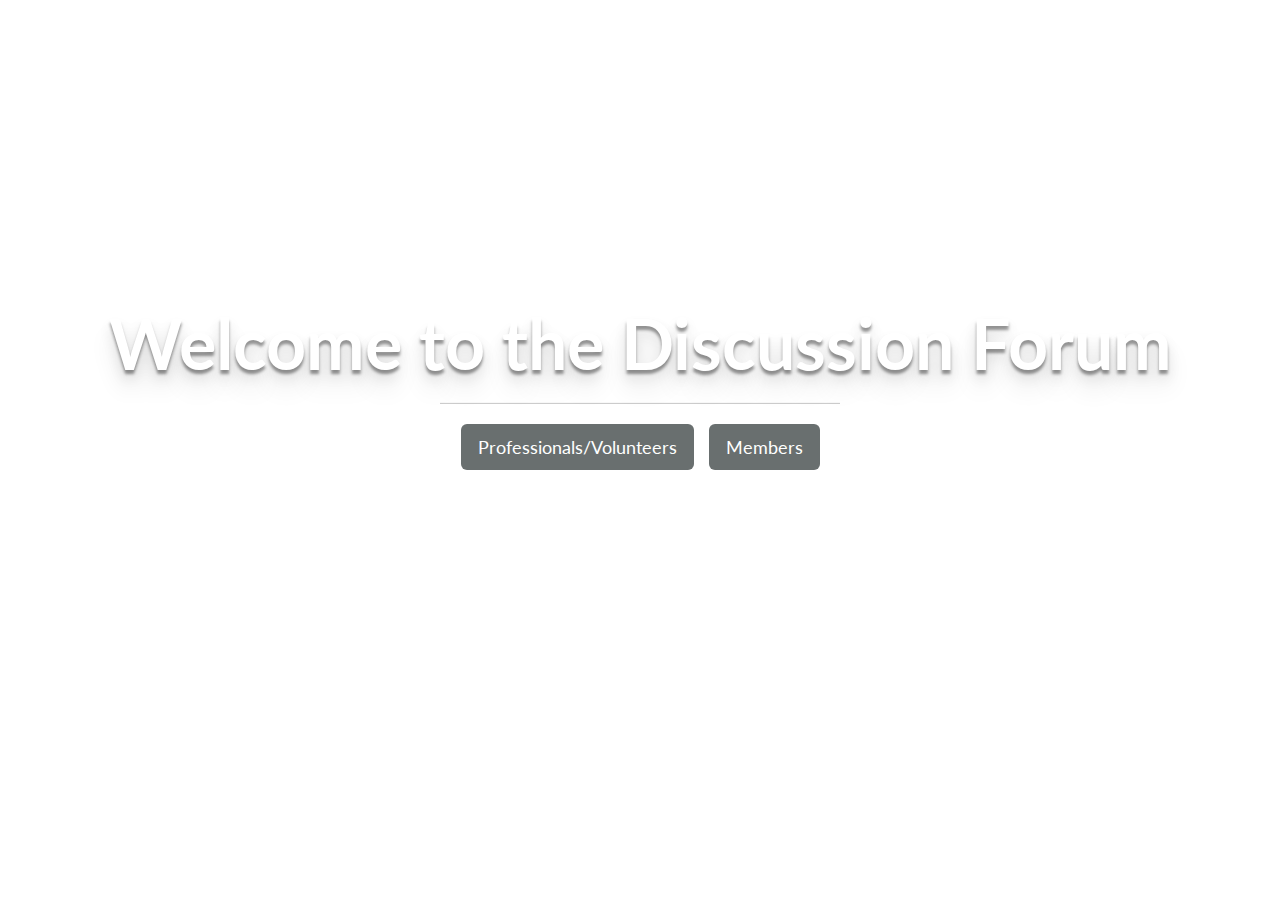
<file: frontpage.html>
<!DOCTYPE html>
<html>
<head>
	<title>Discussion Forum</title>
  <link rel="stylesheet" type="text/css" href="https://maxcdn.bootstrapcdn.com/bootstrap/3.3.7/css/bootstrap.min.css">
  <link href="https://fonts.googleapis.com/css?family=Lato:400,700" rel="stylesheet">
	
	<link rel="stylesheet" type="text/css" href="frontpage.css">
</head>
<body>
  <!-- Space For Navbar? -->
  <div class="container">
		<div class="row">
			<div class="col-lg-12">
				<div id="content">
					<h1>Welcome to the Discussion Forum</h1>
					<hr>
					<!-- <button class="btn btn-default btn-lg"> Staff</button>
          <button class="btn btn-default btn-lg"> Members</button> -->
          <button type="button" class="btn btn-secondary btn-lg"> Professionals/Volunteers </button>&emsp;
					<button type="button" class="btn btn-secondary btn-lg">Members</button>
				</div>
			</div>
		</div>
	</div>

  <script src="https://code.jquery.com/jquery-3.2.1.min.js" integrity="sha256-hwg4gsxgFZhOsEEamdOYGBf13FyQuiTwlAQgxVSNgt4=" crossorigin="anonymous"></script>
	<script type="text/javascript" src="https://maxcdn.bootstrapcdn.com/bootstrap/3.3.7/js/bootstrap.min.js"></script>
</body>
</html>
</file>
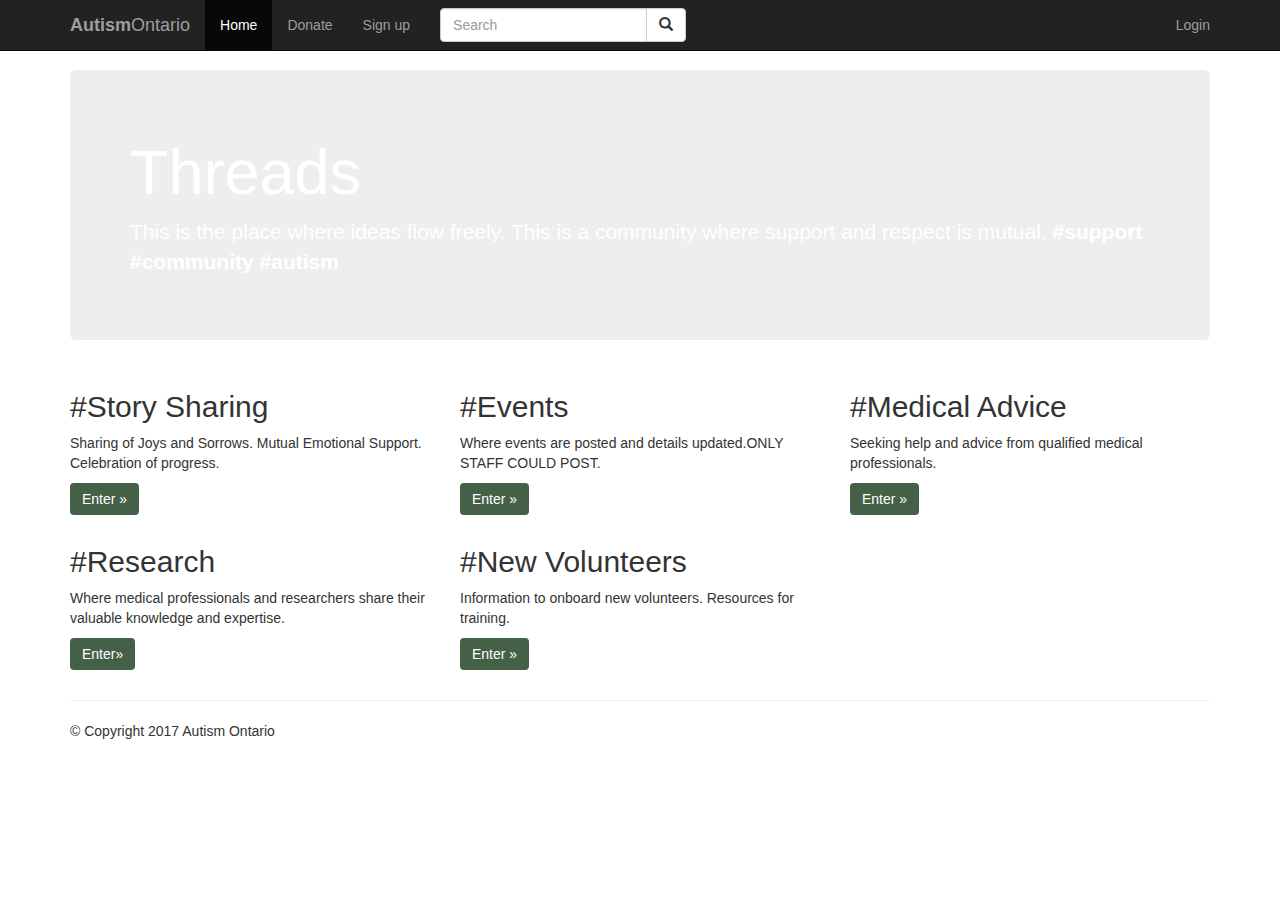
<file: DiscussionBoard/discussion-public.html>
<!DOCTYPE html>
<html lang="en">
<head>
    <meta charset="utf-8">
    <meta http-equiv="X-UA-Compatible" content="IE=edge">
    <meta name="viewport" content="width=device-width, initial-scale=1">
    <title>Threads</title>
    <link rel="stylesheet" href="https://maxcdn.bootstrapcdn.com/bootstrap/3.3.7/css/bootstrap.min.css">
    <link rel="stylesheet" href="dicussion.css">
    <script src="https://ajax.googleapis.com/ajax/libs/jquery/1.12.4/jquery.min.js"></script>
    <script src="https://maxcdn.bootstrapcdn.com/bootstrap/3.3.7/js/bootstrap.min.js"></script>
    <style type="text/css">
        body{
            padding-top: 70px;
        }
    </style>
</head>
<body>
<nav id="myNavbar" class="navbar navbar-default navbar-inverse navbar-fixed-top" role="navigation">
    <!-- Brand and toggle get grouped for better mobile display -->
    <div class="container">
        <div class="navbar-header">
            <button type="button" class="navbar-toggle" data-toggle="collapse" data-target="#navbarCollapse">
                <span class="sr-only"><b>Autism</b>Ontario</span>
                <span class="icon-bar"></span>
                <span class="icon-bar"></span>
                <span class="icon-bar"></span>
            </button>
            <a class="navbar-brand" href="#"><b>Autism</b>Ontario</a>
        </div>
        <!-- Collect the nav links, forms, and other content for toggling -->
        <div class="collapse navbar-collapse" id="navbarCollapse">
            <ul class="nav navbar-nav">
                <li class="active"><a href="discussion.html" target="_blank">Home</a></li>
                <li><a href="https://www.tutorialrepublic.com/about-us.php" target="_blank">Donate</a></li>
                <li><a href="https://www.tutorialrepublic.com/contact-us.php" target="_blank">Sign up</a></li>
            </ul>
            <form class="navbar-form navbar-left">
                <div class="input-group">
                    <input type="text" class="form-control" placeholder="Search">
                    <span class="input-group-btn">
                        <button type="button" class="btn btn-default"><span class="glyphicon glyphicon-search"></span></button>
                    </span>
                </div>
            </form>
            <ul class="nav navbar-nav navbar-right">
                <li><a href="index.html">Login</a></li>
            </ul>
        </div>
    </div>
</nav>
<div class="container">
    <div class="jumbotron">
        <h1>Threads</h1>
        <p>This is the place where ideas flow freely. This is a community where support and respect is mutual.
            <b>#support #community #autism</b></p>
    </div>
    <div class="row">
        <div class="col-xs-4">
            <h2>#Story Sharing</h2>
            <p>Sharing of Joys and Sorrows. Mutual Emotional Support. Celebration of progress. </p>
            <p><a href="forum.html" target="_blank" class="btn btn-success">Enter &raquo;</a></p>
        </div>
        <div class="col-xs-4">
            <h2>#Events</h2>
            <p>Where events are posted and details updated.ONLY STAFF COULD POST.</p>
            <p><a href="forum.html" class="btn btn-success">Enter &raquo;</a></p>
        </div>
        <div class="col-xs-4">
            <h2>#Medical Advice</h2>
            <p>Seeking help and advice from qualified medical professionals. </p>
            <p><a href="forum.html" class="btn btn-success">Enter &raquo;</a></p>
        </div>
        <div class="col-xs-4">
            <h2>#Research</h2>
            <p>Where medical professionals and researchers share their valuable knowledge and expertise.</p>
            <p><a href="forum.html" class="btn btn-success">Enter&raquo;</a></p>
        </div>
        <div class="col-xs-4">
            <h2>#New Volunteers</h2>
            <p>Information to onboard new volunteers. Resources for training. </p>
            <p><a href="forum.html" class="btn btn-success">Enter &raquo;</a></p>
        </div>
    </div>
    <hr>
    <div class="row">
        <div class="col-xs-12">
            <footer>
                <p>&copy; Copyright 2017 Autism Ontario</p>
            </footer>
        </div>
    </div>
</div>
</body>
</html>
</file>
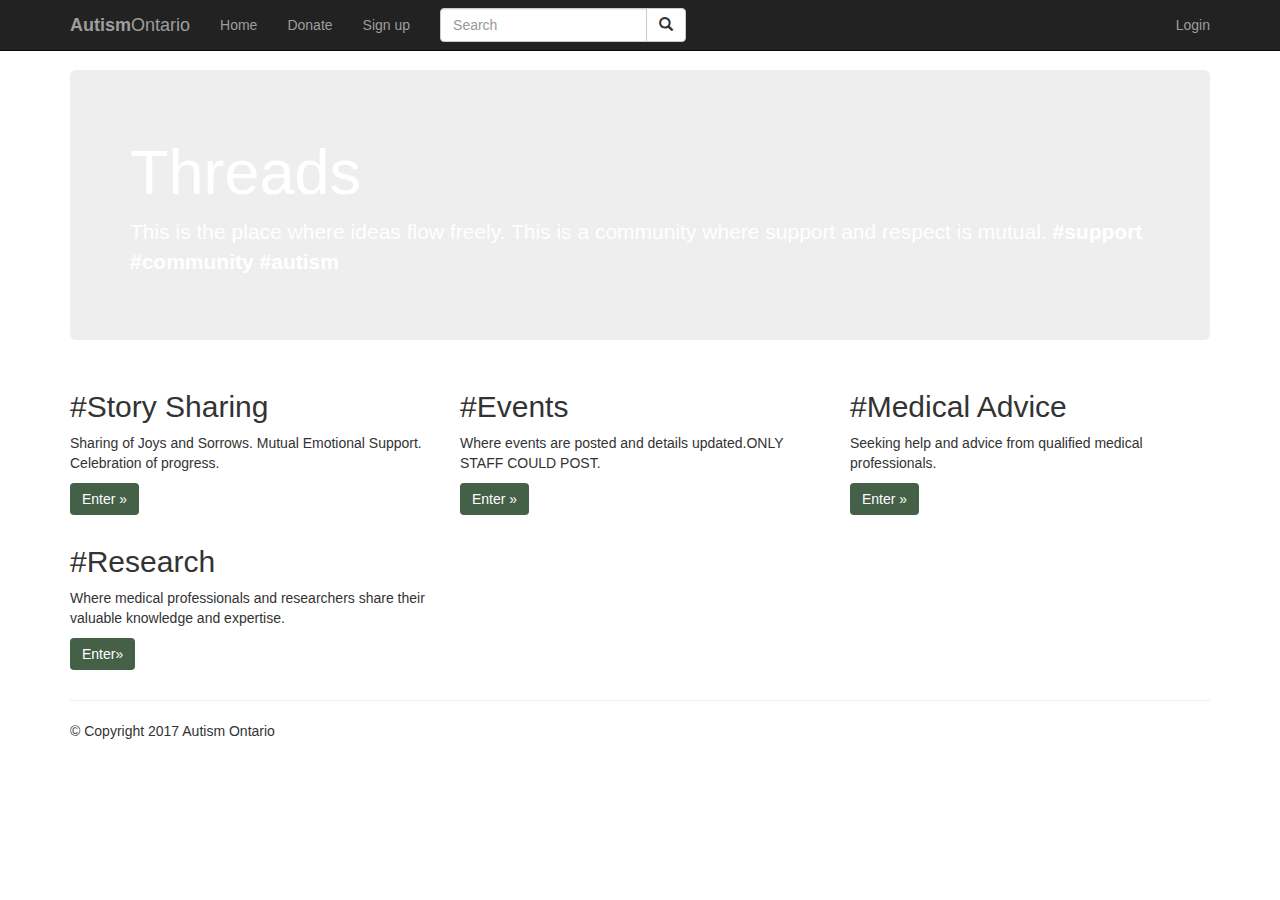
<file: Final Commit/discussion-public.html>
<!DOCTYPE html>
<html lang="en">
<head>
    <meta charset="utf-8">
    <meta http-equiv="X-UA-Compatible" content="IE=edge">
    <meta name="viewport" content="width=device-width, initial-scale=1">
    <title>Threads</title>
    <link rel="stylesheet" href="https://maxcdn.bootstrapcdn.com/bootstrap/3.3.7/css/bootstrap.min.css">
    <link rel="stylesheet" href="css/dicussion.css">
    <script src="https://ajax.googleapis.com/ajax/libs/jquery/1.12.4/jquery.min.js"></script>
    <script src="https://maxcdn.bootstrapcdn.com/bootstrap/3.3.7/js/bootstrap.min.js"></script>
    <style type="text/css">
        body{
            padding-top: 70px;
        }
    </style>
</head>
<body>
<nav id="myNavbar" class="navbar navbar-default navbar-inverse navbar-fixed-top" role="navigation">
    <!-- Brand and toggle get grouped for better mobile display -->
    <div class="container">
        <div class="navbar-header">
            <button type="button" class="navbar-toggle" data-toggle="collapse" data-target="#navbarCollapse">
                <span class="sr-only"><b>Autism</b>Ontario</span>
                <span class="icon-bar"></span>
                <span class="icon-bar"></span>
                <span class="icon-bar"></span>
            </button>
            <a class="navbar-brand" href="http://www.autismontario.com/""><b>Autism</b>Ontario</a>
        </div>
        <!-- Collect the nav links, forms, and other content for toggling -->
        <div class="collapse navbar-collapse" id="navbarCollapse">
            <ul class="nav navbar-nav">
                <li><a href="discussion-public.html">Home</a></li>
                <li><a href="https://donate.autismontario.com/donate" target="_blank">Donate</a></li>
                <li><a href="index.html">Sign up</a></li>
            </ul>
            <form class="navbar-form navbar-left">
                <div class="input-group">
                    <input type="text" class="form-control" placeholder="Search">
                    <span class="input-group-btn">
                        <button type="button" class="btn btn-default"><span class="glyphicon glyphicon-search"></span></button>
                    </span>
                </div>
            </form>
            <ul class="nav navbar-nav navbar-right">
                <li><a href="index.html">Login</a></li>
            </ul>
        </div>
    </div>
</nav>
<div class="container">
    <div class="jumbotron">
        <h1>Threads</h1>
        <p>This is the place where ideas flow freely. This is a community where support and respect is mutual.
            <b>#support #community #autism</b></p>
    </div>
    <div class="row">
        <div class="col-xs-4">
            <h2>#Story Sharing</h2>
            <p>Sharing of Joys and Sorrows. Mutual Emotional Support. Celebration of progress. </p>
            <p><a href="forum.html" class="btn btn-success">Enter &raquo;</a></p>
        </div>
        <div class="col-xs-4">
            <h2>#Events</h2>
            <p>Where events are posted and details updated.ONLY STAFF COULD POST.</p>
            <p><a href="forum.html" class="btn btn-success">Enter &raquo;</a></p>
        </div>
        <div class="col-xs-4">
            <h2>#Medical Advice</h2>
            <p>Seeking help and advice from qualified medical professionals. </p>
            <p><a href="forum.html" class="btn btn-success">Enter &raquo;</a></p>
        </div>
        <div class="col-xs-4">
            <h2>#Research</h2>
            <p>Where medical professionals and researchers share their valuable knowledge and expertise.</p>
            <p><a href="forum.html" class="btn btn-success">Enter&raquo;</a></p>
        </div>
    </div>
    <hr>
    <div class="row">
        <div class="col-xs-12">
            <footer>
                <p>&copy; Copyright 2017 Autism Ontario</p>
            </footer>
        </div>
    </div>
</div>
</body>
</html>
</file>
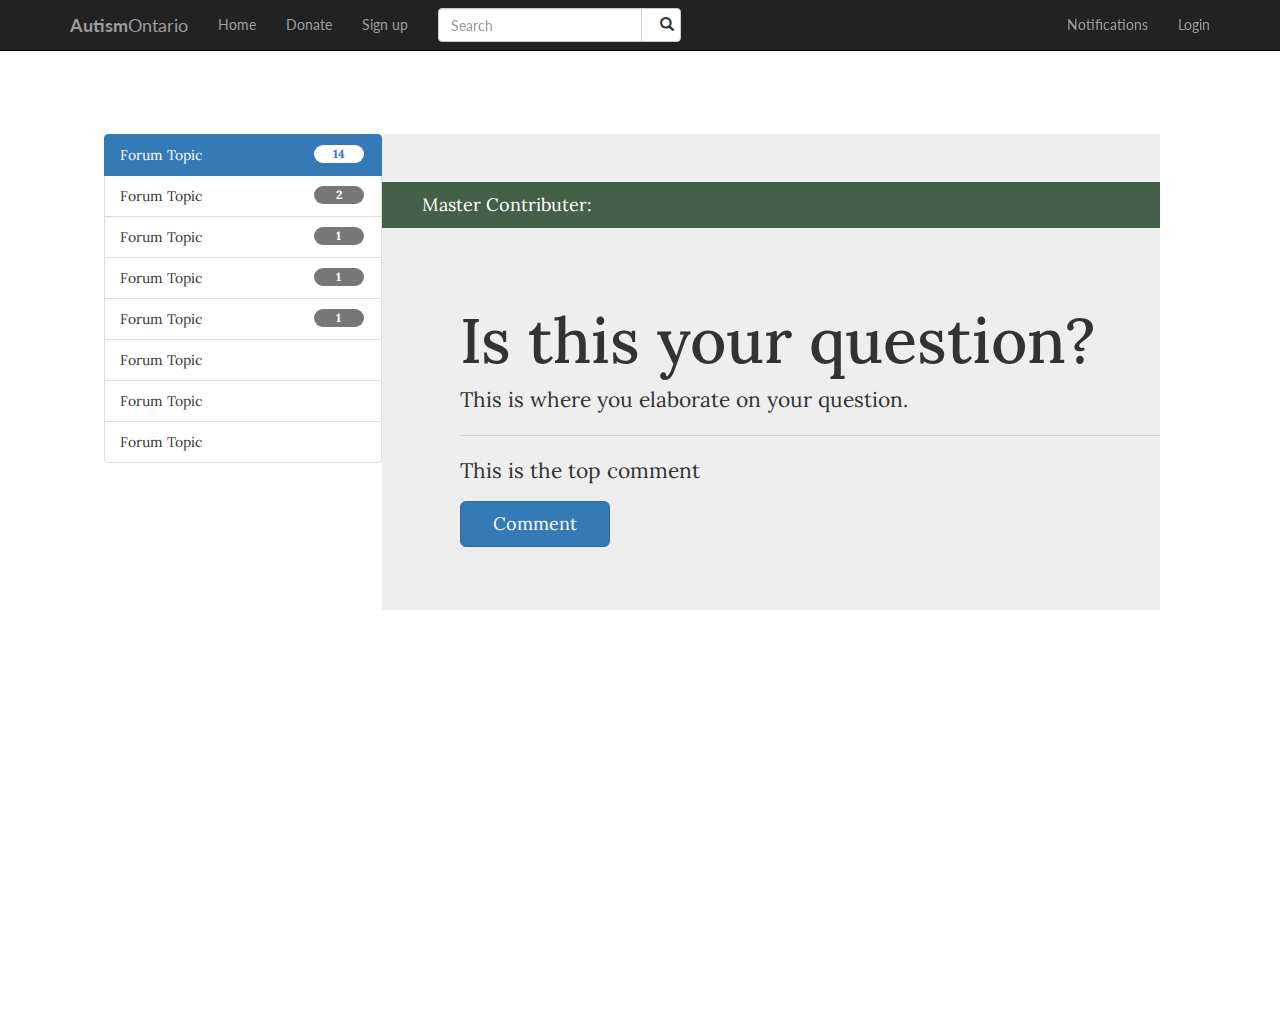
<file: Final Commit/forum.html>
<!DOCTYPE html>
<html>
<head>
  <title>Forum</title>
  <link rel="stylesheet" type="text/css" href="https://maxcdn.bootstrapcdn.com/bootstrap/3.3.7/css/bootstrap.min.css">
  <link href="https://fonts.googleapis.com/css?family=Lato:400,700" rel="stylesheet">
  <link href="https://fonts.googleapis.com/css?family=Lora:400,700" rel="stylesheet">
  <link rel="stylesheet" type="text/css" href="css/forum.css">

</head>
<body>
<nav id="myNavbar" class="navbar navbar-default navbar-inverse navbar-fixed-top" role="navigation">
  <!-- Brand and toggle get grouped for better mobile display -->
  <div class="container">
    <div class="navbar-header">
      <button type="button" class="navbar-toggle" data-toggle="collapse" data-target="#navbarCollapse">
        <span class="sr-only"><b>Autism</b>Ontario</span>
        <span class="icon-bar"></span>
        <span class="icon-bar"></span>
        <span class="icon-bar"></span>
      </button>
      <a class="navbar-brand" href=http://www.autismontario.com/""><b>Autism</b>Ontario</a>
    </div>
    <!-- Collect the nav links, forms, and other content for toggling -->
    <div class="collapse navbar-collapse" id="navbarCollapse">
      <ul class="nav navbar-nav">
		  <li><a href="discussion-public.html">Home</a></li>
		  <li><a href="https://donate.autismontario.com/donate" target="_blank">Donate</a></li>
		  <li><a href="index.html">Sign up</a></li>
      </ul>
                 <form class="navbar-form navbar-left">
              <div class="input-group">
                    <input type="text" class="form-control" placeholder="Search">
                    <span class="input-group-btn">
                        <button type="button" class="btn btn-default"><span class="glyphicon glyphicon-search"></span></button>
                    </span>
                </div>
            </form>
            <ul class="nav navbar-nav navbar-right">
                <li class="dropdown">
                   <a class="dropdown-toggle" data-toggle="dropdown" href="#">Notifications</a>
                   <ul class="dropdown-menu">
                    <li><a href="#">Abandoned Thread</a></li>
                    <li><a href="#">Hostile Language</a></li>
                    <li><a href="#">Update On Global</a></li>
                   </ul>
                </li>

                <li><a href="#">Login</a></li>

            </ul>
    </div>
  </div>
</nav>
<ul id="top">
  <li class="parent list">
    <div id="topics">

      <ul class="list-group">
        <li class="list-group-item d-flex justify-content-between align-items-center active">
          Forum Topic 
          <span class="badge badge-primary badge-pill">14</span>
          </li>
          <li class="list-group-item d-flex justify-content-between align-items-center">
          Forum Topic 
          <span class="badge badge-primary badge-pill">2</span>
          </li>
          <li class="list-group-item d-flex justify-content-between align-items-center">
          Forum Topic 
          <span class="badge badge-primary badge-pill">1</span>
          </li>
          <li class="list-group-item d-flex justify-content-between align-items-center">
          Forum Topic 
          <span class="badge badge-primary badge-pill">1</span>
          </li>
          <li class="list-group-item d-flex justify-content-between align-items-center">
          Forum Topic 
          <span class="badge badge-primary badge-pill">1</span>
          </li>
          <li class="list-group-item d-flex justify-content-between align-items-center">
          Forum Topic 
          </li>
          <li class="list-group-item d-flex justify-content-between align-items-center">
          Forum Topic 
          </li>
          <li class="list-group-item d-flex justify-content-between align-items-center">
          Forum Topic 
          </li>
      </ul>
    </div>
  </li> 
  <li class="parent tron">
  <div class="jumbotron">
    <div class="master">
   <a class="btn btn-secondary btn-lg" id="mcont" href="#" role="button">Master Contributer:</a>
    </div>
      <h1 class="display-3 annoying">Is this your question?</h1>
      <p class="lead annoying">This is where you elaborate on your question.</p>
      <hr class="my-4 annoying">
    <p class="annoying">This is the top comment</p>
      <p class="lead">
      <a class="btn btn-primary btn-lg" id="meh" href="#" role="button">Comment</a>
      </p>
    </div>
    </li>
</ul>

  
<script src="https://ajax.googleapis.com/ajax/libs/jquery/1.12.4/jquery.min.js"></script>
<script src="https://maxcdn.bootstrapcdn.com/bootstrap/3.3.7/js/bootstrap.min.js"></script>
</body>
</html>
</file>
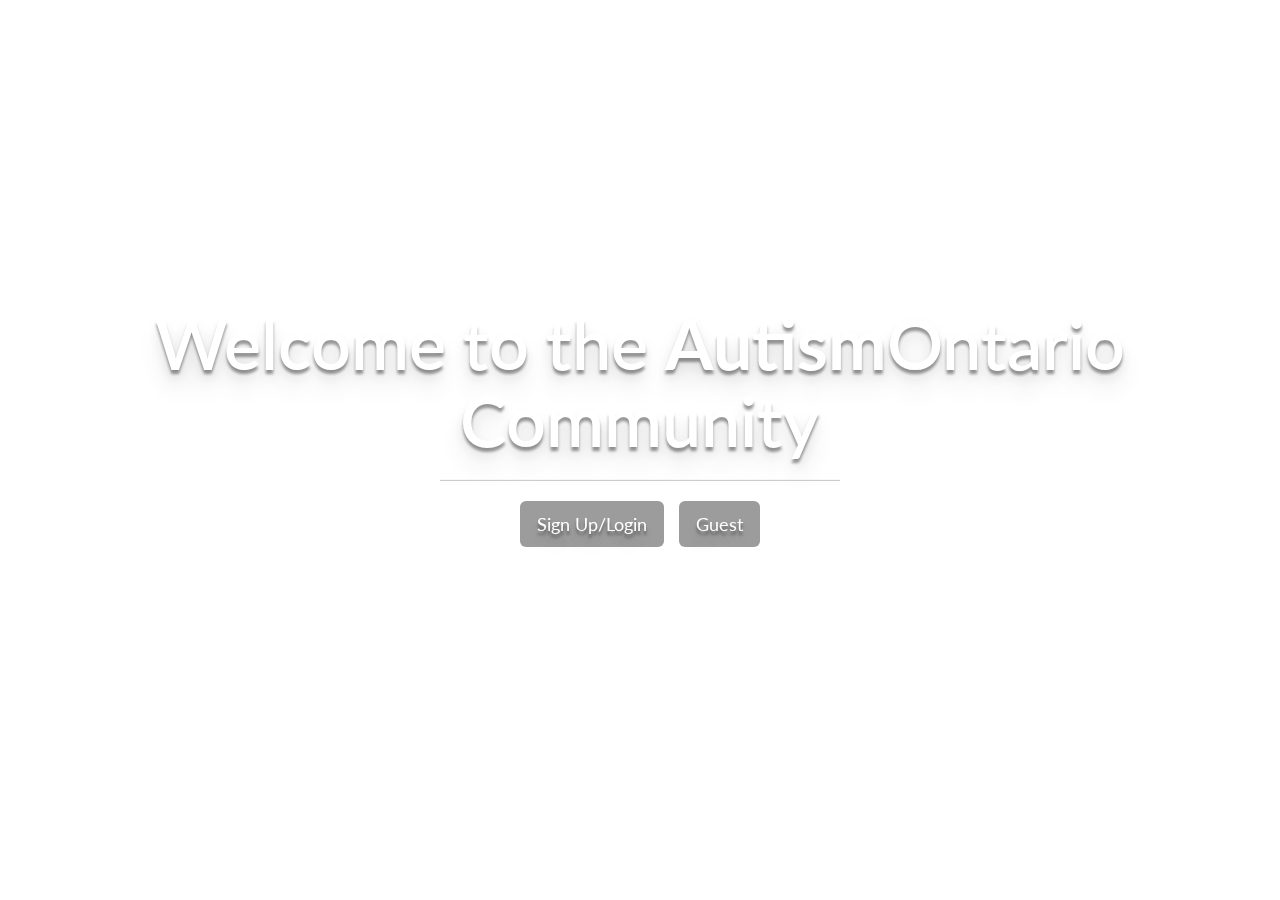
<file: Final Commit/frontpage.html>
<!DOCTYPE html>
<html>
<head>
	<title>Discussion Forum</title>
  <link rel="stylesheet" type="text/css" href="https://maxcdn.bootstrapcdn.com/bootstrap/3.3.7/css/bootstrap.min.css">
  <link href="https://fonts.googleapis.com/css?family=Lato:400,600" rel="stylesheet">
	
	<link rel="stylesheet" type="text/css" href="css/frontpage.css">
</head>

<body>
  <div class="container">
	  <div class="img"></div>
		<div class="row">
			<div class="col-lg-12">
				<div id="content">
					<h1>Welcome to the <b>Autism</b>Ontario Community</h1>
					<hr>
					<a href="index.html" class="btn btn-secondary btn-lg">Sign Up/Login</a>&emsp;
					<a href="discussion-public.html" class="btn btn-secondary btn-lg">Guest</a>
				</div>
			</div>
		</div>
	</div>

  <script src="https://code.jquery.com/jquery-3.2.1.min.js" integrity="sha256-hwg4gsxgFZhOsEEamdOYGBf13FyQuiTwlAQgxVSNgt4=" crossorigin="anonymous"></script>
	<script type="text/javascript" src="https://maxcdn.bootstrapcdn.com/bootstrap/3.3.7/js/bootstrap.min.js"></script>
</body>
</html>
</file>
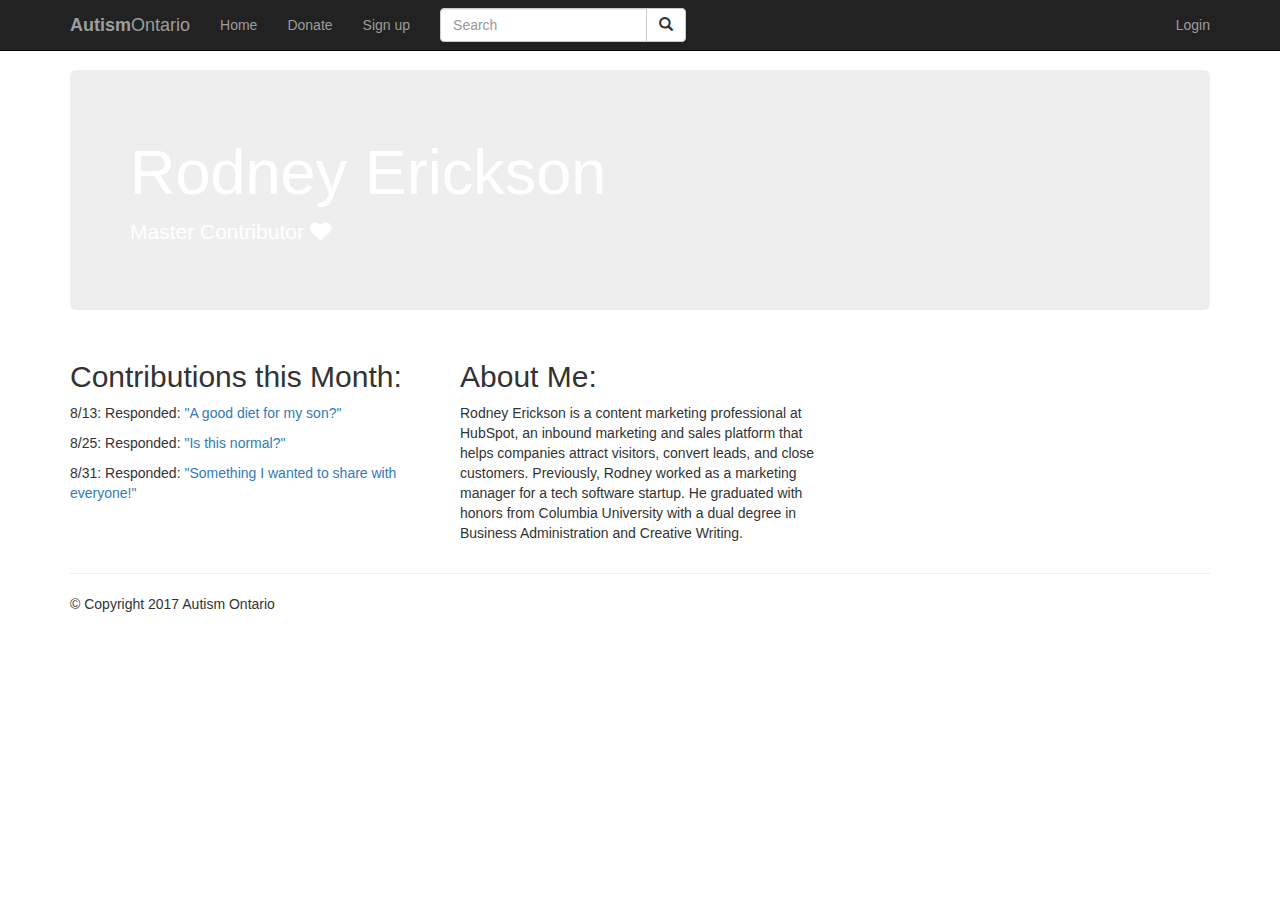
<file: Final Commit/profiles.html>
<!DOCTYPE html>
<html lang="en">
<head>
    <meta charset="utf-8">
    <meta http-equiv="X-UA-Compatible" content="IE=edge">
    <meta name="viewport" content="width=device-width, initial-scale=1">
    <title>Threads</title>
    <link rel="stylesheet" href="https://maxcdn.bootstrapcdn.com/bootstrap/3.3.7/css/bootstrap.min.css">
    <link rel="stylesheet" href="css/dicussion.css">
    <script src="https://ajax.googleapis.com/ajax/libs/jquery/1.12.4/jquery.min.js"></script>
    <script src="https://maxcdn.bootstrapcdn.com/bootstrap/3.3.7/js/bootstrap.min.js"></script>
    <link rel="stylesheet" href="https://cdnjs.cloudflare.com/ajax/libs/font-awesome/4.7.0/css/font-awesome.min.css">
    <style type="text/css">
        body{
            padding-top: 70px;
        }
    </style>
</head>
<body>
<nav id="myNavbar" class="navbar navbar-default navbar-inverse navbar-fixed-top" role="navigation">
    <!-- Brand and toggle get grouped for better mobile display -->
    <div class="container">
        <div class="navbar-header">
            <button type="button" class="navbar-toggle" data-toggle="collapse" data-target="#navbarCollapse">
                <span class="sr-only"><b>Autism</b>Ontario</span>
                <span class="icon-bar"></span>
                <span class="icon-bar"></span>
                <span class="icon-bar"></span>
            </button>
            <a class="navbar-brand" href="http://www.autismontario.com/"><b>Autism</b>Ontario</a>
        </div>
        <!-- Collect the nav links, forms, and other content for toggling -->
        <div class="collapse navbar-collapse" id="navbarCollapse">
            <ul class="nav navbar-nav">
                <li><a href="discussion-public.html">Home</a></li>
                <li><a href="https://donate.autismontario.com/donate" target="_blank">Donate</a></li>
                <li><a href="index.html">Sign up</a></li>
            </ul>
            <form class="navbar-form navbar-left">
                <div class="input-group">
                    <input type="text" class="form-control" placeholder="Search">
                    <span class="input-group-btn">
                        <button type="button" class="btn btn-default"><span class="glyphicon glyphicon-search"></span></button>
                    </span>
                </div>
            </form>
            <ul class="nav navbar-nav navbar-right">
                <li><a href="index.html">Login</a></li>
            </ul>
        </div>
    </div>
</nav>
<div class="container">
    <div class="jumbotron">
        <h1>Rodney Erickson</h1>
        <p>Master Contributor <i class="fa fa-heart"></i>
    </div>
    <div class="row">


        <div class="col-xs-4">
            <h2>Contributions this Month:</h2>
            <p>8/13: Responded: <a ref="#">"A good diet for my son?"</a></p>
            <p>8/25: Responded: <a ref="#">"Is this normal?"</a></p>
            <p>8/31: Responded: <a ref="#">"Something I wanted to share with everyone!"</a></p>
        </div>
        <div class="col-xs-4">
            <h2>About Me:</h2>
            <p>Rodney Erickson is a content marketing professional at HubSpot, an inbound marketing and sales platform that helps companies attract visitors, convert leads, and close customers. Previously, Rodney worked as a marketing manager for a tech software startup. He graduated with honors from Columbia University with a dual degree in Business Administration and Creative Writing.</p>
        </div>
    </div>
    <hr>
    <div class="row">
        <div class="col-xs-12">
            <footer>
                <p>&copy; Copyright 2017 Autism Ontario</p>
            </footer>
        </div>
    </div>
</div>
</body>
</html>
</file>
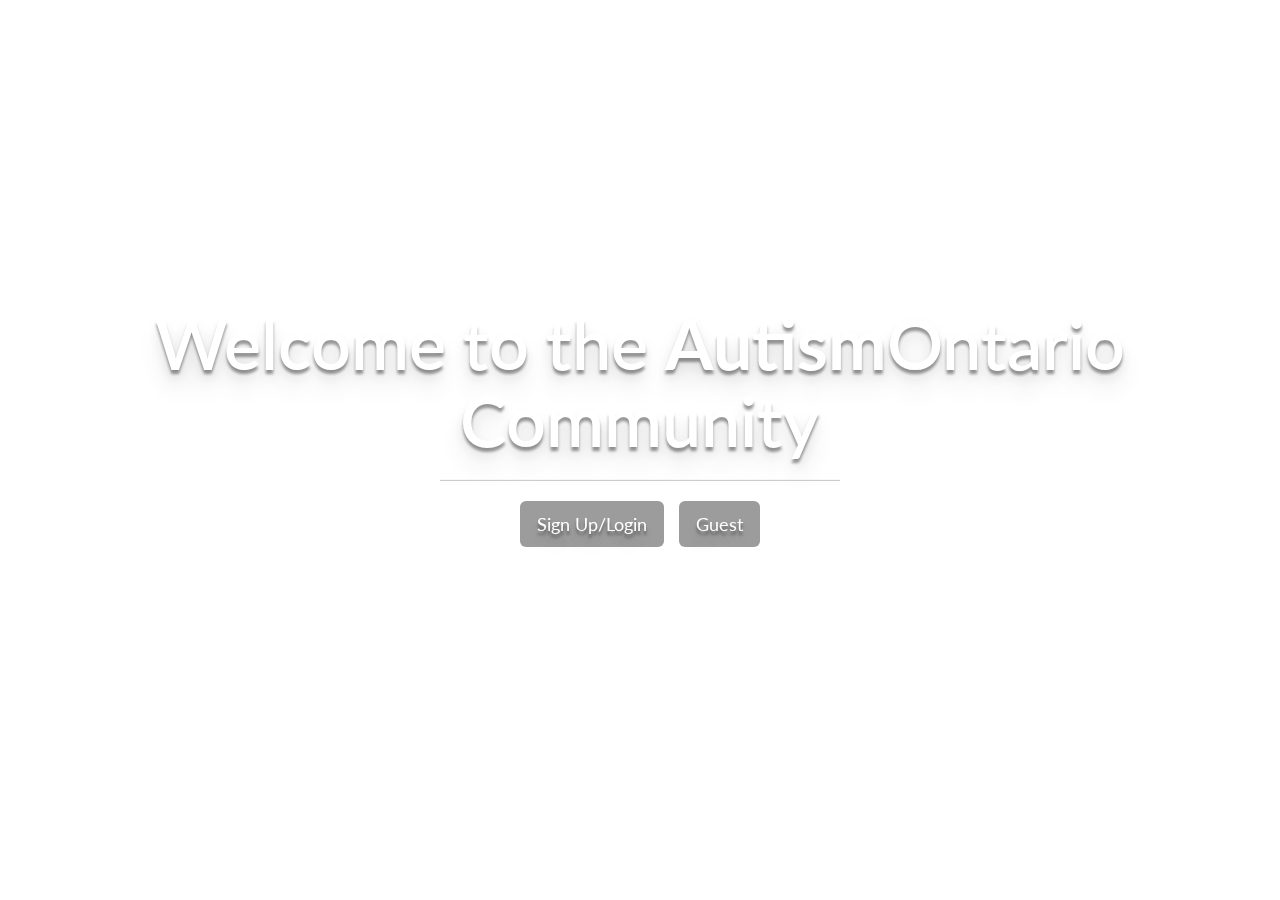
<file: FrontPage/frontpage.html>
<!DOCTYPE html>
<html>
<head>
	<title>Discussion Forum</title>
  <link rel="stylesheet" type="text/css" href="https://maxcdn.bootstrapcdn.com/bootstrap/3.3.7/css/bootstrap.min.css">
  <link href="https://fonts.googleapis.com/css?family=Lato:400,600" rel="stylesheet">
	
	<link rel="stylesheet" type="text/css" href="frontpage.css">
</head>

<body>
  <div class="container">
	  <div class="img"></div>
		<div class="row">
			<div class="col-lg-12">
				<div id="content">
					<h1>Welcome to the <b>Autism</b>Ontario Community</h1>
					<hr>
					<a href="index.html" class="btn btn-secondary btn-lg">Sign Up/Login</a>&emsp;
					<a href="discussion-public.html" class="btn btn-secondary btn-lg">Guest</a>
				</div>
			</div>
		</div>
	</div>

  <script src="https://code.jquery.com/jquery-3.2.1.min.js" integrity="sha256-hwg4gsxgFZhOsEEamdOYGBf13FyQuiTwlAQgxVSNgt4=" crossorigin="anonymous"></script>
	<script type="text/javascript" src="https://maxcdn.bootstrapcdn.com/bootstrap/3.3.7/js/bootstrap.min.js"></script>
</body>
</html>
</file>
<file: frontpage.css>
#content {
	text-align: center;
	padding-top: 25%;
	text-shadow: 0px 4px 3px rgba(0, 0, 0, 0.4),
				 0px 8px 13px rgba(0, 0, 0, 0.1),
				 0px 18px 23px rgba(0, 0, 0, 0.1);
}

body {
  	background-image: url("https://images.unsplash.com/photo-1488470015861-8bb1317353ef?auto=format&fit=crop&w=1050&q=60&ixid=dW5zcGxhc2guY29tOzs7Ozs%3D");
    background-position: center; 
    font-family: Lato;
    color: white;
}

html {
	height: 100%;
}

h1 {
	font-weight: 700;
	font-size: 5em;
}

hr {
	width: 400px;
	border-top: 1px solid #f8f8f8;
	border-bottom: 1px solid rgba(0, 0, 0, 0.2);
}

.btn {
	background: #696f6f;
}
</file>
<file: DiscussionBoard/dicussion.css>
.container .jumbotron {
    background-image: url("https://images.unsplash.com/photo-1488470015861-8bb1317353ef?auto=format&fit=crop&w=1050&q=60&ixid=dW5zcGxhc2guY29tOzs7Ozs%3D");
    background-repeat: no-repeat;
    background-size: cover;
    color: white;
}

.container .col-xs-4 .btn-success {
    color: white;
    background-color: #446047;
    border: #446047;
}
</file>
<file: Final Commit/css/dicussion.css>
.container .jumbotron {
    background-image: url("https://images.unsplash.com/photo-1488470015861-8bb1317353ef?auto=format&fit=crop&w=1050&q=60&ixid=dW5zcGxhc2guY29tOzs7Ozs%3D");
    background-repeat: no-repeat;
    background-size: cover;
    color: white;
}

.container .col-xs-4 .btn-success {
    color: white;
    background-color: #446047;
    border: #446047;
}
</file>
<file: Final Commit/css/forum.css>
html {
	height: 100%;
	width: 100%;
}

body {
	height: 100%;
	width: 100%;
	background: url(https://images.unsplash.com/photo-1488470015861-8bb1317353ef?auto=format&fit=crop&w=1050&q=60&ixid=dW5zcGxhc2guY29tOzs7Ozs%3D);
	background-position: center;
 	background-repeat: no-repeat;
 	background-size: cover;

	position: fixed;
	padding-top: 70px;
	font-family: Lato;
	padding-bottom: 70px;
	
}

#top {
	width: 90%;
	margin: 5%;
	height: 90%;
	margin-bottom: 70px;
	font-family: Lora;
}


.parent {
	float: left;
	list-style: none;
}

.list {
	width: 25%;
}

#topics {
	height: 100vh;
	width: 100%;
	background: white;
}

.list-group {
	align-self: left;
	width: 100%;
}

span {
	width: 20%;
	margin-bottom: 1%;
	margin-right: 1%;
}

.tron {
	width: 70%;
}

/* the master and mcont is only for medical */
.master {
	margin-left: 0%;
	margin-bottom: 10%;
	padding-top: 0%;
	background: #446047;
}

#mcont {
	margin-left: 0%;
	padding-left: 5%;
	color: white;
}

.jumbotron {
	width: 100%;
}

.annoying {
	width: 90%;
	margin-left: 10%;
}

#meh {
	width: 150px;
	align-self: centre;
	margin-left: 10%;
}




/* navbar, links, font */
</file>
<file: Final Commit/css/frontpage.css>
#content {
	text-align: center;
	padding-top: 25%;
	text-shadow: 0px 4px 3px rgba(0, 0, 0, 0.4),
				 0px 8px 13px rgba(0, 0, 0, 0.1),
				 0px 18px 23px rgba(0, 0, 0, 0.1);
}

.img {
	background-image: url("https://images.unsplash.com/photo-1488470015861-8bb1317353ef?auto=format&fit=crop&w=1050&q=60&ixid=dW5zcGxhc2guY29tOzs7Ozs%3D");
	background-position: center;
	background-repeat: no-repeat;
	background-size: cover;
	position: fixed;
	height: auto;
	width: 100%;
	top: 0;
	right: 0;
	bottom: 0;
	left: 0;
	opacity: 0.6;
}

body {
    font-family: Lato;
    color: white;
}

html {
	height: 100%;
}

h1 {
	font-weight: 600;
	font-size: 5em;
}

hr {
	width: 400px;
	border-top: 1px solid #f8f8f8;
	border-bottom: 1px solid rgba(0, 0, 0, 0.2);
}

.btn {
	background: #9C9C9C;
	color: white;
}
</file>
<file: FrontPage/frontpage.css>
#content {
	text-align: center;
	padding-top: 25%;
	text-shadow: 0px 4px 3px rgba(0, 0, 0, 0.4),
				 0px 8px 13px rgba(0, 0, 0, 0.1),
				 0px 18px 23px rgba(0, 0, 0, 0.1);
}

.img {
	background-image: url("https://images.unsplash.com/photo-1488470015861-8bb1317353ef?auto=format&fit=crop&w=1050&q=60&ixid=dW5zcGxhc2guY29tOzs7Ozs%3D");
	background-position: center;
	background-repeat: no-repeat;
	background-size: cover;
	position: fixed;
	height: auto;
	width: 100%;
	top: 0;
	right: 0;
	bottom: 0;
	left: 0;
	opacity: 0.6;
}

body {
    font-family: Lato;
    color: white;
}

html {
	height: 100%;
}

h1 {
	font-weight: 600;
	font-size: 5em;
}

hr {
	width: 400px;
	border-top: 1px solid #f8f8f8;
	border-bottom: 1px solid rgba(0, 0, 0, 0.2);
}

.btn {
	background: #9C9C9C;
	color: white;
}
</file>
